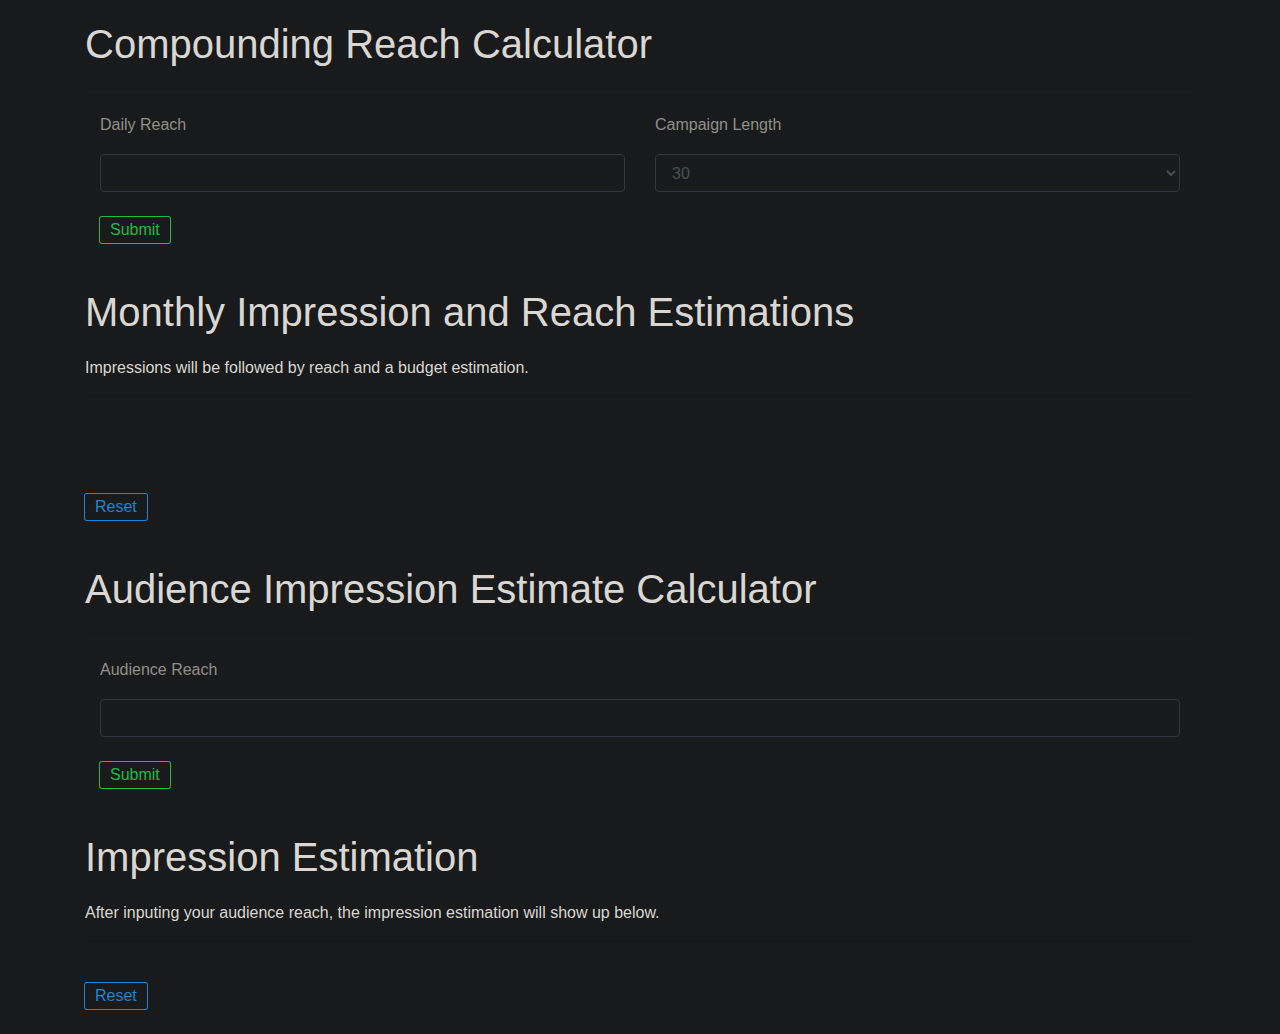
<file: index.html>
<!DOCTYPE html>
<html lang="en">
<head>
    <meta charset="UTF-8">
    <meta name="viewport" content="width=device-width, initial-scale=1.0">
    <meta http-equiv="X-UA-Compatible" content="ie=edge">
    <title>Compounding Reach Widget</title>
    <link rel="stylesheet" href="style.css">
    <!-- Bootstrap CSS -->
    <link rel="stylesheet" href="https://maxcdn.bootstrapcdn.com/bootstrap/4.0.0/css/bootstrap.min.css" integrity="sha384-Gn5384xqQ1aoWXA+058RXPxPg6fy4IWvTNh0E263XmFcJlSAwiGgFAW/dAiS6JXm" crossorigin="anonymous">
    <script
			  src="https://code.jquery.com/jquery-3.3.1.min.js"
			  integrity="sha256-FgpCb/KJQlLNfOu91ta32o/NMZxltwRo8QtmkMRdAu8="
              crossorigin="anonymous">
    </script>
    <script src="logic.js"></script>
    <!-- Optional JavaScript -->
    <!-- jQuery first, then Popper.js, then Bootstrap JS -->
    <script src="https://code.jquery.com/jquery-3.2.1.slim.min.js" integrity="sha384-KJ3o2DKtIkvYIK3UENzmM7KCkRr/rE9/Qpg6aAZGJwFDMVNA/GpGFF93hXpG5KkN" crossorigin="anonymous"></script>
    <script src="https://cdnjs.cloudflare.com/ajax/libs/popper.js/1.12.9/umd/popper.min.js" integrity="sha384-ApNbgh9B+Y1QKtv3Rn7W3mgPxhU9K/ScQsAP7hUibX39j7fakFPskvXusvfa0b4Q" crossorigin="anonymous"></script>
    <script src="https://maxcdn.bootstrapcdn.com/bootstrap/4.0.0/js/bootstrap.min.js" integrity="sha384-JZR6Spejh4U02d8jOt6vLEHfe/JQGiRRSQQxSfFWpi1MquVdAyjUar5+76PVCmYl" crossorigin="anonymous"></script>
</head>
<body>
    <div class="container">
        <h1 class="header">Compounding Reach Calculator</h1>
        <hr>
        <div class="container-fluid">
            <form name="reachform" id="crform" class="form-group">
                <div class="row">
                    <div class="col-md">
                        <label for="monthlyreach">Daily Reach</label>
                        <input type="text" name="monthlyreach" id="reach" class="form-control input-style">
                    </div>
                    <div class="col-md">
                        <label for="campaignlength">Campaign Length</label>
                        <select class="form-control select input-style" id="campaignlength">
                            <option>30</option>
                            <option>180</option>
                            <option>365</option>
                        </select>
                    </div>
                </div>
                        
                <button type="submit" value="Submit" id="submitbutton" class="button">Submit</button>
                <div class="alert alert-success hide" role="alert">
                    Estimates Generated
                </div>
            </form>
        </div>
   
        <h1 class="header">Monthly Impression and Reach Estimations</h1>
        <p>Impressions will be followed by reach and a budget estimation.</p>
        <hr>
        <div class="row">
            <div class="col-sm">
                <h3 class="header hide header-30">30 Days</h3>
                <p id="first-month" class="estimate-value"></p>
                <p id="first-reach" class="reach-value"></p>
                <p id="budget-30" class="budget-value"></p>
            </div>
            <div class="col-sm">
                <h3 class="header hide header-90">90 Days</h3>
                <p id="third-month" class="estimate-value"></p>
                <p id="third-reach" class="reach-value"></p>
                <p id="budget-90" class="budget-value"></p>
            </div>
            <div class="col-sm">
                <h3 class="header hide header-180">180 Days</h3>
                <p id="sixth-month" class="estimate-value"></p>
                <p id="sixth-reach" class="reach-value"></p>
                <p id="budget-180" class="budget-value"></p>
            </div>
        </div>
        <br>
        <div class="row">
            <div class="col-sm">
                <h3 class="header hide header-270">270 Days</h3>
                <p id="ninth-month" class="estimate-value"></p>
                <p id="ninth-reach" class="reach-value"></p>
                <p id="budget-270" class="budget-value"></p>
            </div>
            <div class="col-sm">
                <h3 class="header hide header-365">365 Days</h3>
                <p id="final-month" class="estimate-value"></p>
                <p id="final-reach" class="reach-value"></p>
                <p id="budget-365" class="budget-value"></p>
            </div>
            <div class="col-sm"></div>
        </div>
        <button id="reset" class="reset-button">Reset </button>
        <h1 class="header">Audience Impression Estimate Calculator</h1>
        <hr>
        <div class="container-fluid">
            <form name="audienceform" id="audience-form" class="form-group">
                <label for="audiencereach">Audience Reach</label>
                <input type="text" name="audiencereach" id="audiencereachnumber" class="form-control input-style">
                <button type="submit" value="Submit" id="audiencesubmit" class="button">Submit</button>
                <div class="alert alert-success hide alert-2" role="alert">
                    Impression Estimate Generated
                </div>
            </form>
        </div>

        <h1 class="header">Impression Estimation</h1>
        <p>After inputing your audience reach, the impression estimation will show up below.</p>
        <hr>
        <p id="impressions"></p>
        <button id="reset-impressions" class="reset-button">Reset </button>
    </div>
</body>
</html>
</file>
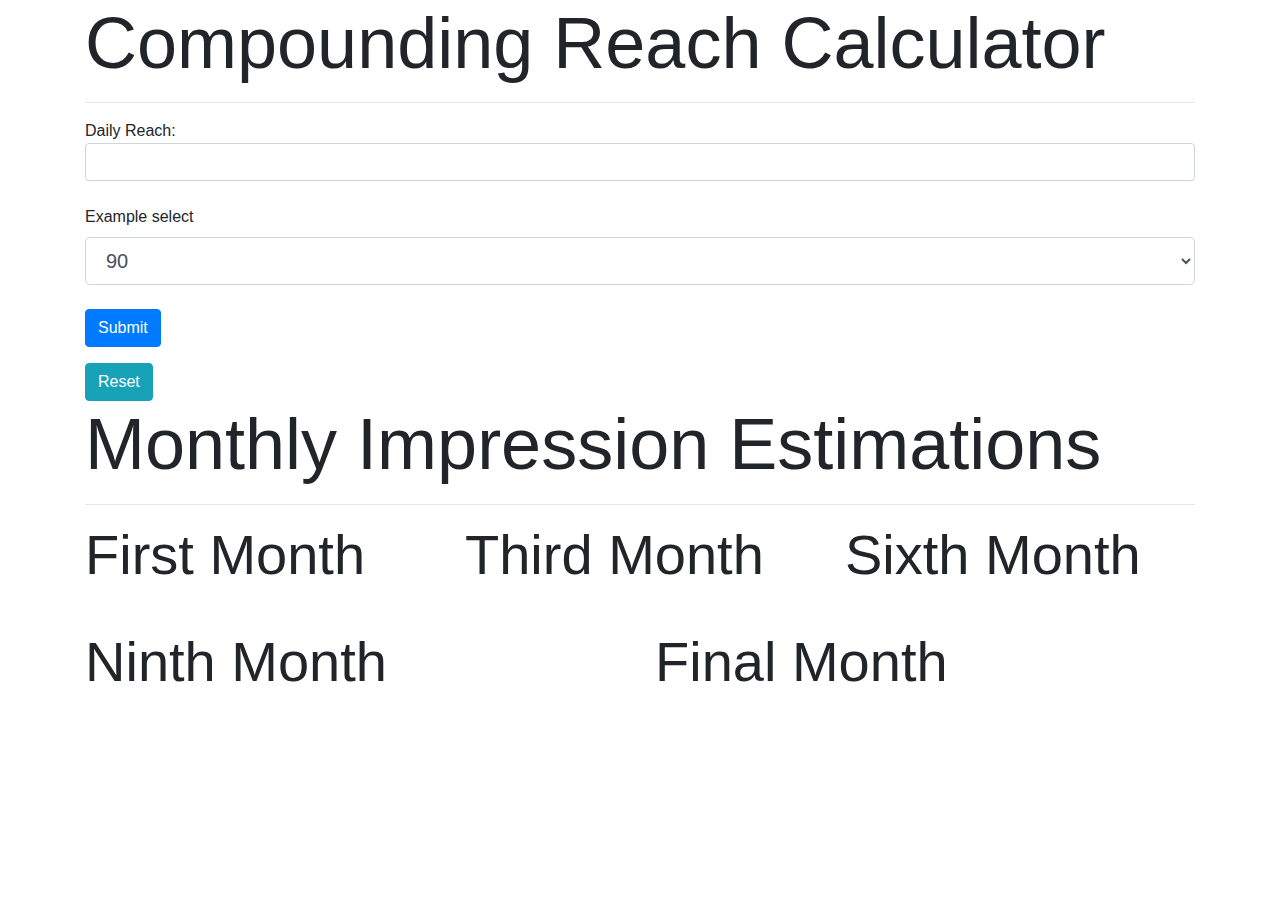
<file: CRWidget/index.html>
<!DOCTYPE html>
<html lang="en">
<head>
    <meta charset="UTF-8">
    <meta name="viewport" content="width=device-width, initial-scale=1.0">
    <meta http-equiv="X-UA-Compatible" content="ie=edge">
    <title>Compounding Reach Widget</title>
    <link rel="stylesheet" href="style.css">
    <!-- Bootstrap CSS -->
    <link rel="stylesheet" href="https://maxcdn.bootstrapcdn.com/bootstrap/4.0.0/css/bootstrap.min.css" integrity="sha384-Gn5384xqQ1aoWXA+058RXPxPg6fy4IWvTNh0E263XmFcJlSAwiGgFAW/dAiS6JXm" crossorigin="anonymous">
    <script
			  src="https://code.jquery.com/jquery-3.3.1.min.js"
			  integrity="sha256-FgpCb/KJQlLNfOu91ta32o/NMZxltwRo8QtmkMRdAu8="
              crossorigin="anonymous">
    </script>
    <script src="logic.js"></script>
    <!-- Optional JavaScript -->
    <!-- jQuery first, then Popper.js, then Bootstrap JS -->
    <script src="https://code.jquery.com/jquery-3.2.1.slim.min.js" integrity="sha384-KJ3o2DKtIkvYIK3UENzmM7KCkRr/rE9/Qpg6aAZGJwFDMVNA/GpGFF93hXpG5KkN" crossorigin="anonymous"></script>
    <script src="https://cdnjs.cloudflare.com/ajax/libs/popper.js/1.12.9/umd/popper.min.js" integrity="sha384-ApNbgh9B+Y1QKtv3Rn7W3mgPxhU9K/ScQsAP7hUibX39j7fakFPskvXusvfa0b4Q" crossorigin="anonymous"></script>
    <script src="https://maxcdn.bootstrapcdn.com/bootstrap/4.0.0/js/bootstrap.min.js" integrity="sha384-JZR6Spejh4U02d8jOt6vLEHfe/JQGiRRSQQxSfFWpi1MquVdAyjUar5+76PVCmYl" crossorigin="anonymous"></script>
</head>
<body>
    <div class="container">
        <h1 class="display-3">Compounding Reach Calculator</h1>
        <hr>
        <form name="reachform" id="crform" class="form-group">
            Daily Reach: <br>
            <input type="text" name="monthlyreach" id="reach" class="form-control"> <br>
            <label for="exampleFormControlSelect1">Example select</label>
            <select class="form-control form-control-lg" id="campaignlength">
                <option>90</option>
                <option>180</option>
                <option>365</option>
            </select>
            <br>
            <button type="submit" value="Submit" id="submitbutton" class="btn btn-primary">Submit</button>
        </form>
        <button id="reset" class="btn btn-info">Reset</button>
        
    
        <h1 class="display-3">Monthly Impression Estimations</h1>
        <hr>
        <div class="row">
            <div class="col">
                <h3 class="display-4">First Month</h3>
                <p id="first-month" class="estimate-value"></p>
            </div>
            <div class="col">
                <h3 class="display-4">Third Month</h3>
                <p id="third-month" class="estimate-value"></p>
            </div>
            <div class="col">
                <h3 class="display-4">Sixth Month</h3>
                <p id="sixth-month" class="estimate-value"></p>
            </div>
        </div>
        <br>
        <div class="row">
            <div class="col">
                <h3 class="display-4">Ninth Month</h3>
                <p id="ninth-month" class="estimate-value"></p>
            </div>
            <div class="col">
                <h3 class="display-4">Final Month</h3>
                <p id="final-month" class="estimate-value"></p>
            </div>
        </div>
    </div>
</body>
</html>
</file>
<file: style.css>
body {
    font-family: open-sans, cabin;
    background-color: #181a1b !important;
    color: #DAD7D2 !important;
}

.header {
    font-family: Lato, 'Helvetica Neue', Arial, Helvetica, sans-serif;
    margin: 20px 0;
}

label {
    padding: 8px 15px 9px 0;
    color: #928F88;
    font-family: 'Helvetica Neue', 'Segoe UI', Helvetica, Verdana, sans-serif;
    font-size: 1em;
}

.input-style {
    background-color: #181a1b !important;
    border-color: #30373F !important;
}

.button {
    box-shadow: 0 0 0 1px #21BA45;
    margin: 25px 0;
    padding: 5px 10px;
    color: #21BA45;
    background-color: #181a1b;
    cursor: pointer;
    border: none;
    font-family: Lato, 'Helvetica Neue', Arial, Helvetica, sans-serif;
    line-height: 1em;
    text-align: center;
    text-decoration: none;
    border-radius: 2px;
}

.reset-button {
    box-shadow: 0 0 0 1px #2185D0;
    margin: 25px 0;
    padding: 5px 10px;
    color: #2185D0;
    background-color: #181a1b;
    cursor: pointer;
    border: none;
    font-family: Lato, 'Helvetica Neue', Arial, Helvetica, sans-serif;
    line-height: 1em;
    text-align: center;
    text-decoration: none;
    border-radius: 2px;
}

.hide {
    display: none;
}

.show {
    display: block;
}
</file>
<file: CRWidget/style.css>
.estimate-value {
    font-size: 4em;
}
</file>
